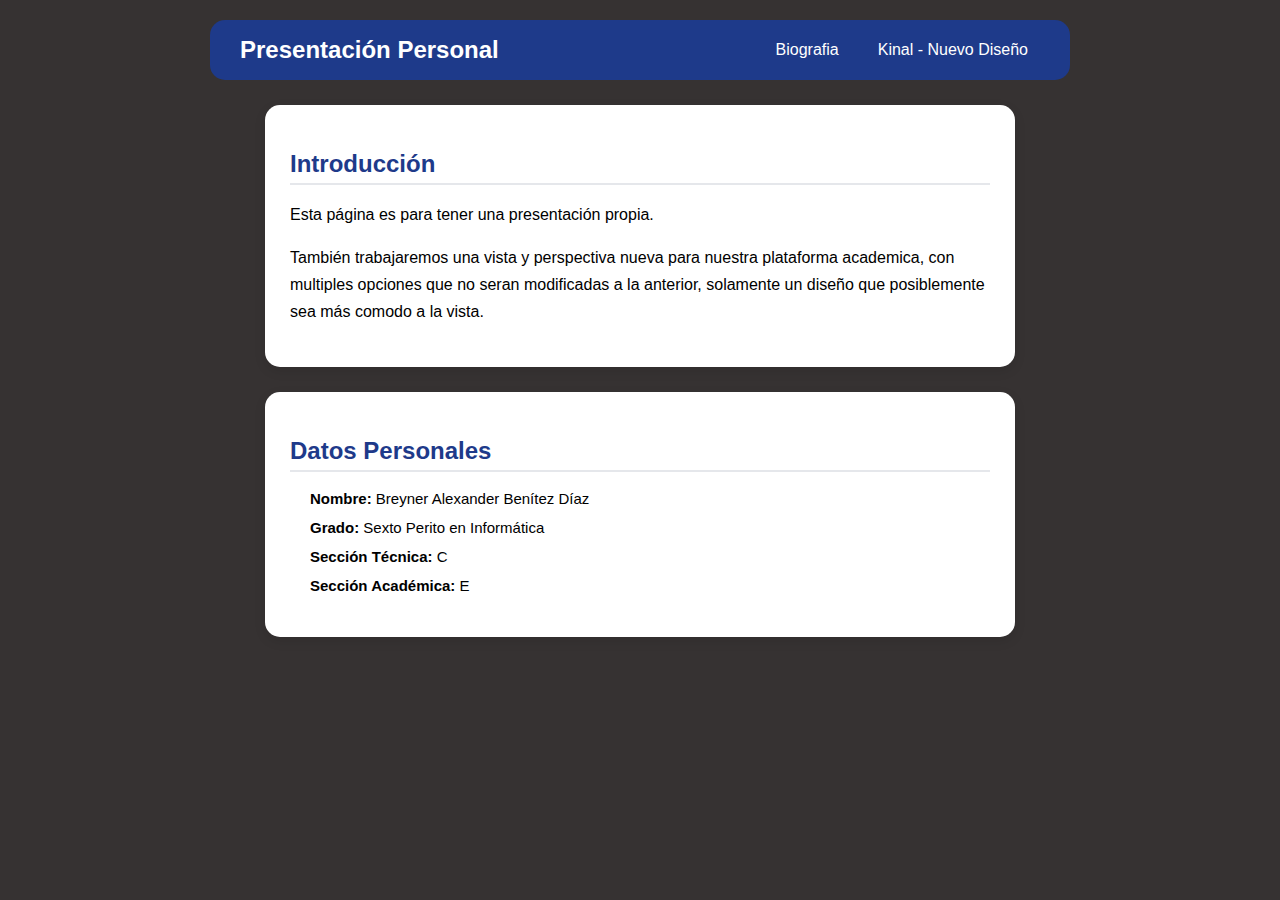
<file: index.html>
<!DOCTYPE html>
<html lang="es">

<head>
    <meta charset="UTF-8">
    <meta name="viewport" content="width=device-width, initial-scale=1.0">
    <title>Presentación Personal</title>
    <link rel="stylesheet" href="styles/globals.css">
</head>

<body>

    <header>
        <h1>Presentación Personal</h1>
        <nav class="paginas">
            <a href="biografia.html">Biografia</a>
            <a href="kinal.html">Kinal - Nuevo Diseño</a>
        </nav>
    </header>

    <section class="datos">
        <h2>Introducción</h2>
        <p>Esta página es para tener una presentación propia.</p>
        <p>También trabajaremos una vista y perspectiva nueva para nuestra 
            plataforma academica, con multiples opciones que no seran modificadas 
            a la anterior, solamente un diseño que posiblemente sea más comodo a la vista.</p>
    </section>

    <section class="datos">
        <h2>Datos Personales</h2>
        <ul>
            <li><strong>Nombre:</strong> Breyner Alexander Benítez Díaz</li>
            <li><strong>Grado:</strong> Sexto Perito en Informática</li>
            <li><strong>Sección Técnica:</strong> C</li>
            <li><strong>Sección Académica:</strong> E</li>
        </ul>
    </section>

</body>

</html>
</file>
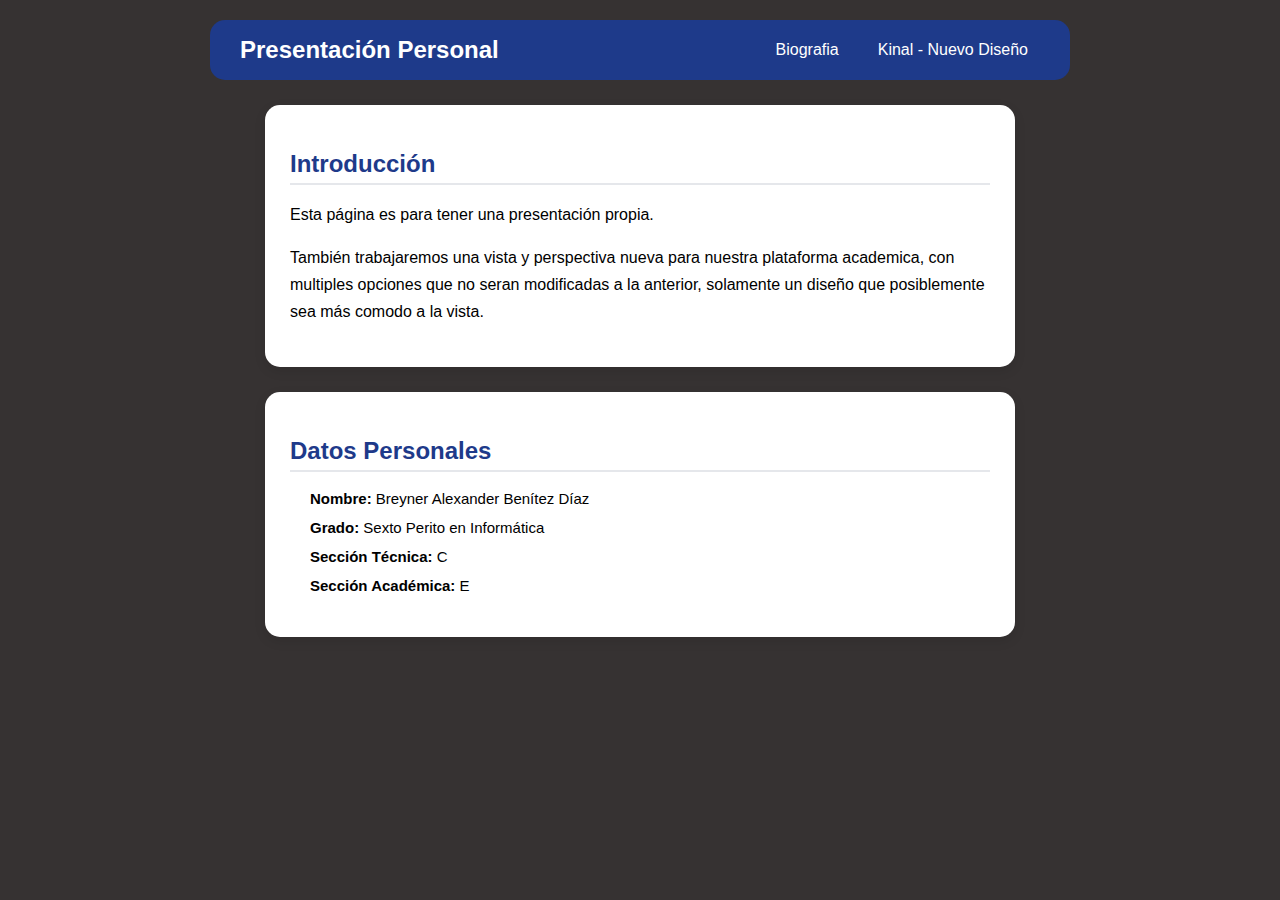
<file: PaginaWeb/index.html>
<!DOCTYPE html>
<html lang="es">

<head>
    <meta charset="UTF-8">
    <meta name="viewport" content="width=device-width, initial-scale=1.0">
    <title>Presentación Personal</title>
    <link rel="stylesheet" href="styles/globals.css">
</head>

<body>

    <header>
        <h1>Presentación Personal</h1>
        <nav class="paginas">
            <a href="bibliografia.html">Biografia</a>
            <a href="kinal.html">Kinal - Nuevo Diseño</a>
        </nav>
    </header>

    <section class="datos">
        <h2>Introducción</h2>
        <p>Esta página es para tener una presentación propia.</p>
        <p>También trabajaremos una vista y perspectiva nueva para nuestra 
            plataforma academica, con multiples opciones que no seran modificadas 
            a la anterior, solamente un diseño que posiblemente sea más comodo a la vista.</p>
    </section>

    <section class="datos">
        <h2>Datos Personales</h2>
        <ul>
            <li><strong>Nombre:</strong> Breyner Alexander Benítez Díaz</li>
            <li><strong>Grado:</strong> Sexto Perito en Informática</li>
            <li><strong>Sección Técnica:</strong> C</li>
            <li><strong>Sección Académica:</strong> E</li>
        </ul>
    </section>

</body>

</html>
</file>
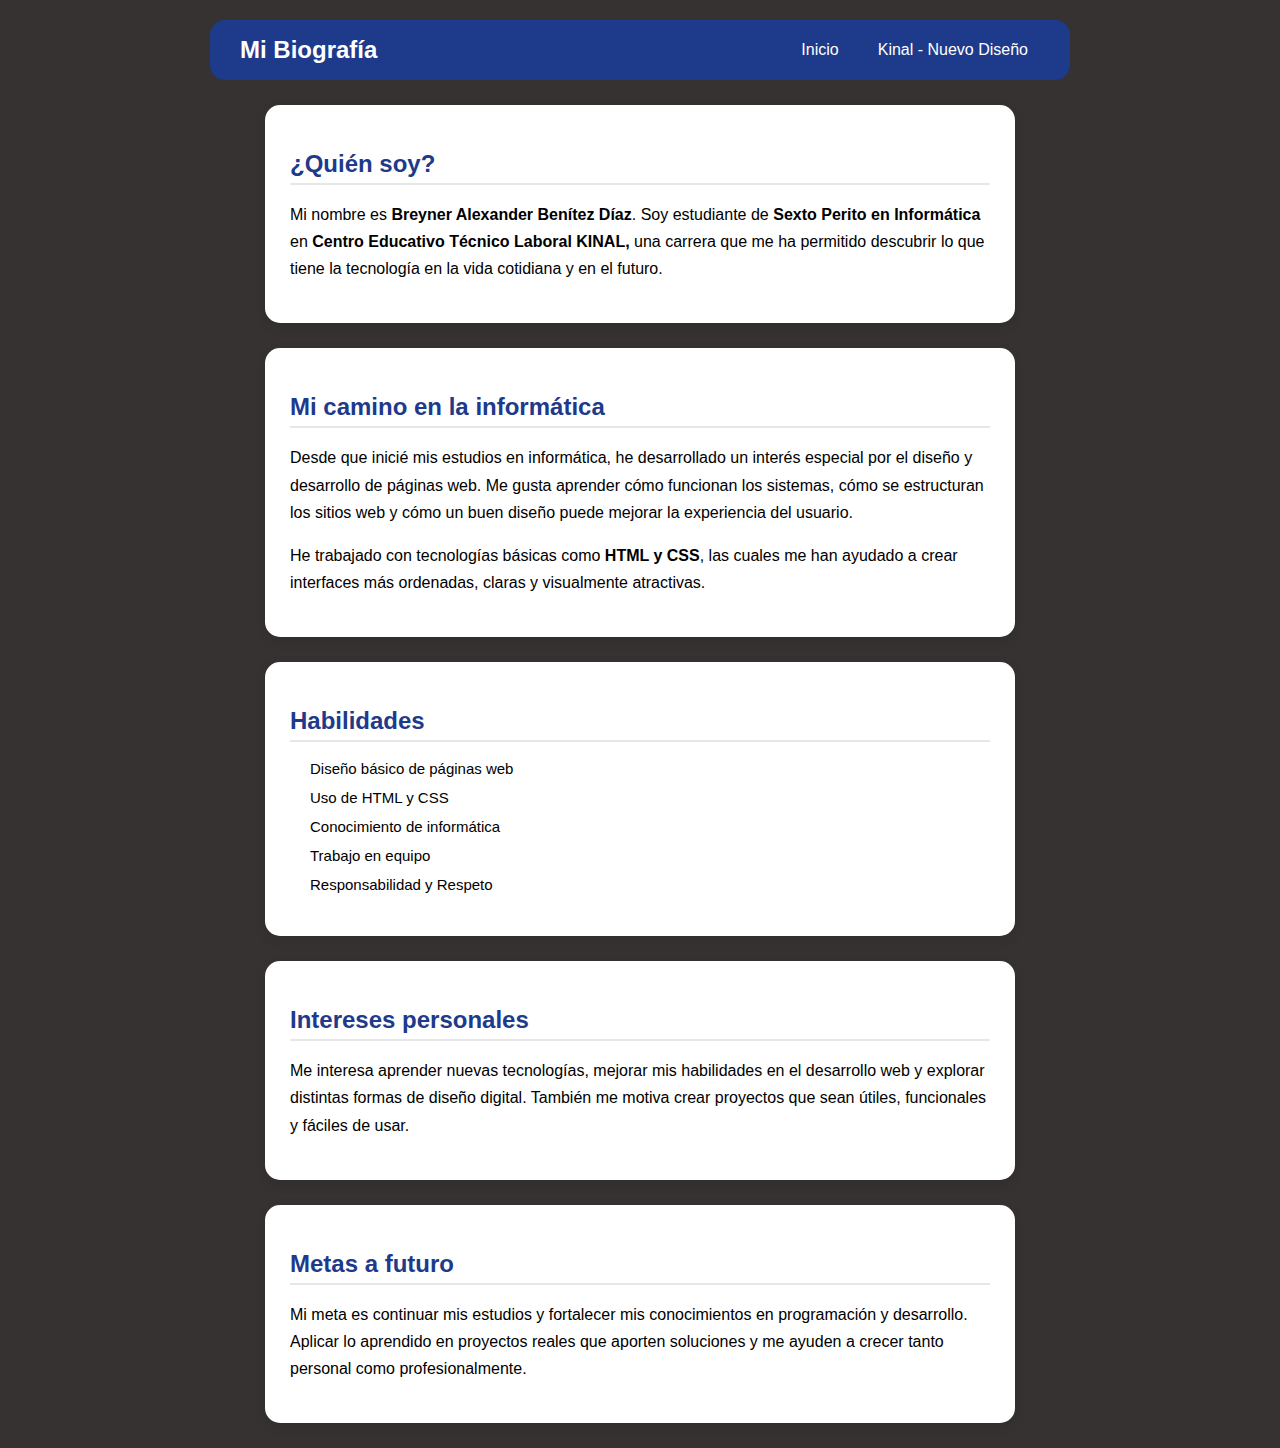
<file: bibliografia.html>
<!DOCTYPE html>
<html lang="es">
<head>
    <meta charset="UTF-8">
    <meta name="viewport" content="width=device-width, initial-scale=1.0">
    <title>Biografía</title>
    <link rel="stylesheet" href="styles/globals.css">
</head>

<body>

    <header>
        <h1>Mi Biografía</h1>
        <nav class="paginas">
            <a href="index.html">Inicio</a>
            <a href="kinal.html">Kinal - Nuevo Diseño</a>
        </nav>
    </header>

    <section class="datos">
        <h2>¿Quién soy?</h2>
        <p>
            Mi nombre es <strong>Breyner Alexander Benítez Díaz</strong>. 
            Soy estudiante de <strong>Sexto Perito en Informática</strong>
            en <strong>Centro Educativo Técnico Laboral KINAL,</strong> 
            una carrera que me ha permitido descubrir lo que tiene 
            la tecnología en la vida cotidiana y en el futuro.
        </p>
    </section>

    <section class="datos">
        <h2>Mi camino en la informática</h2>
        <p>
            Desde que inicié mis estudios en informática, he desarrollado un 
            interés especial por el diseño y desarrollo de páginas web. 
            Me gusta aprender cómo funcionan los sistemas, cómo se estructuran 
            los sitios web y cómo un buen diseño puede mejorar la experiencia del usuario.
        </p>
        <p>
            He trabajado con tecnologías básicas como <strong>HTML y CSS</strong>, 
            las cuales me han ayudado a crear interfaces más ordenadas, claras 
            y visualmente atractivas.
        </p>
    </section>

    <section class="datos">
        <h2>Habilidades</h2>
        <ul>
            <li>Diseño básico de páginas web</li>
            <li>Uso de HTML y CSS</li>
            <li>Conocimiento de informática</li>
            <li>Trabajo en equipo</li>
            <li>Responsabilidad y Respeto</li>
        </ul>
    </section>

    <section class="datos">
        <h2>Intereses personales</h2>
        <p>
            Me interesa aprender nuevas tecnologías, mejorar mis habilidades 
            en el desarrollo web y explorar distintas formas de diseño digital. 
            También me motiva crear proyectos que sean útiles, funcionales y fáciles de usar.
        </p>
    </section>

    <section class="datos">
        <h2>Metas a futuro</h2>
        <p>
            Mi meta es continuar mis estudios y fortalecer mis conocimientos en 
            programación y desarrollo. 
            Aplicar lo aprendido en proyectos reales que aporten soluciones 
            y me ayuden a crecer tanto personal como profesionalmente.
        </p>
    </section>

</body>
</html>
</file>
<file: styles/globals.css>
body {
    font-family: 'Segoe UI', Tahoma, Geneva, Verdana, sans-serif;
    background-color: #363232;
    margin: 0;
    padding: 0;
}

header {
    display: flex;
    justify-content: space-between; 
    align-items: center;
    background-color: #1e3a8a;
    color: white;
    padding: 15px 30px;
    max-width: 800px;
    margin: 20px auto; 
    border-radius: 15px;
}

header h1 {
    margin: 0;
    font-size: 24px;
}

.paginas {
    display: flex;
    gap: 15px; 
}

.paginas a {
    text-decoration: none;
    color: white;
    font-weight: 500;
    padding: 6px 12px;
    border-radius: 8px;
    transition: background-color 0.3s;
}

.paginas a:hover {
    background-color: rgba(255, 255, 255, 0.2);
    color: cornsilk;
}

.datos {
    max-width: 700px;
    margin: 30px auto;
    background-color: white;
    padding: 15px;
    border-radius: 10px;
    box-shadow: 0 4px 10px rgba(160, 155, 155, 0.719);
}

h2 {
    color: #1e3a8a;
    border-bottom: 2px solid #e5e7eb;
    padding-bottom: 5px;
}

ul {
    list-style: none;
    padding: 0;
}

ul li {
    padding: 2px 0;
    font-size: 15px;
}

.datos {
    max-width: 700px;
    margin: 25px auto;
    padding: 25px;
    background-color: #ffffff;
    border-radius: 15px;
    box-shadow: 0 4px 12px rgba(0, 0, 0, 0.1);
}

.datos h2 {
    color: #1e3a8a;
    margin-bottom: 10px;
}

.datos p {
    line-height: 1.7;
}

.datos ul {
    padding-left: 20px;
}

.datos ul li {
    margin-bottom: 8px;
}
</file>
<file: PaginaWeb/styles/globals.css>
body {
    font-family: 'Segoe UI', Tahoma, Geneva, Verdana, sans-serif;
    background-color: #363232;
    margin: 0;
    padding: 0;
}

header {
    display: flex;
    justify-content: space-between; 
    align-items: center;
    background-color: #1e3a8a;
    color: white;
    padding: 15px 30px;
    max-width: 800px;
    margin: 20px auto; 
    border-radius: 15px;
}

header h1 {
    margin: 0;
    font-size: 24px;
}

.paginas {
    display: flex;
    gap: 15px; 
}

.paginas a {
    text-decoration: none;
    color: white;
    font-weight: 500;
    padding: 6px 12px;
    border-radius: 8px;
    transition: background-color 0.3s;
}

.paginas a:hover {
    background-color: rgba(255, 255, 255, 0.2);
    color: cornsilk;
}

.datos {
    max-width: 700px;
    margin: 30px auto;
    background-color: white;
    padding: 15px;
    border-radius: 10px;
    box-shadow: 0 4px 10px rgba(160, 155, 155, 0.719);
}

h2 {
    color: #1e3a8a;
    border-bottom: 2px solid #e5e7eb;
    padding-bottom: 5px;
}

ul {
    list-style: none;
    padding: 0;
}

ul li {
    padding: 2px 0;
    font-size: 15px;
}

.datos {
    max-width: 700px;
    margin: 25px auto;
    padding: 25px;
    background-color: #ffffff;
    border-radius: 15px;
    box-shadow: 0 4px 12px rgba(0, 0, 0, 0.1);
}

.datos h2 {
    color: #1e3a8a;
    margin-bottom: 10px;
}

.datos p {
    line-height: 1.7;
}

.datos ul {
    padding-left: 20px;
}

.datos ul li {
    margin-bottom: 8px;
}
</file>
